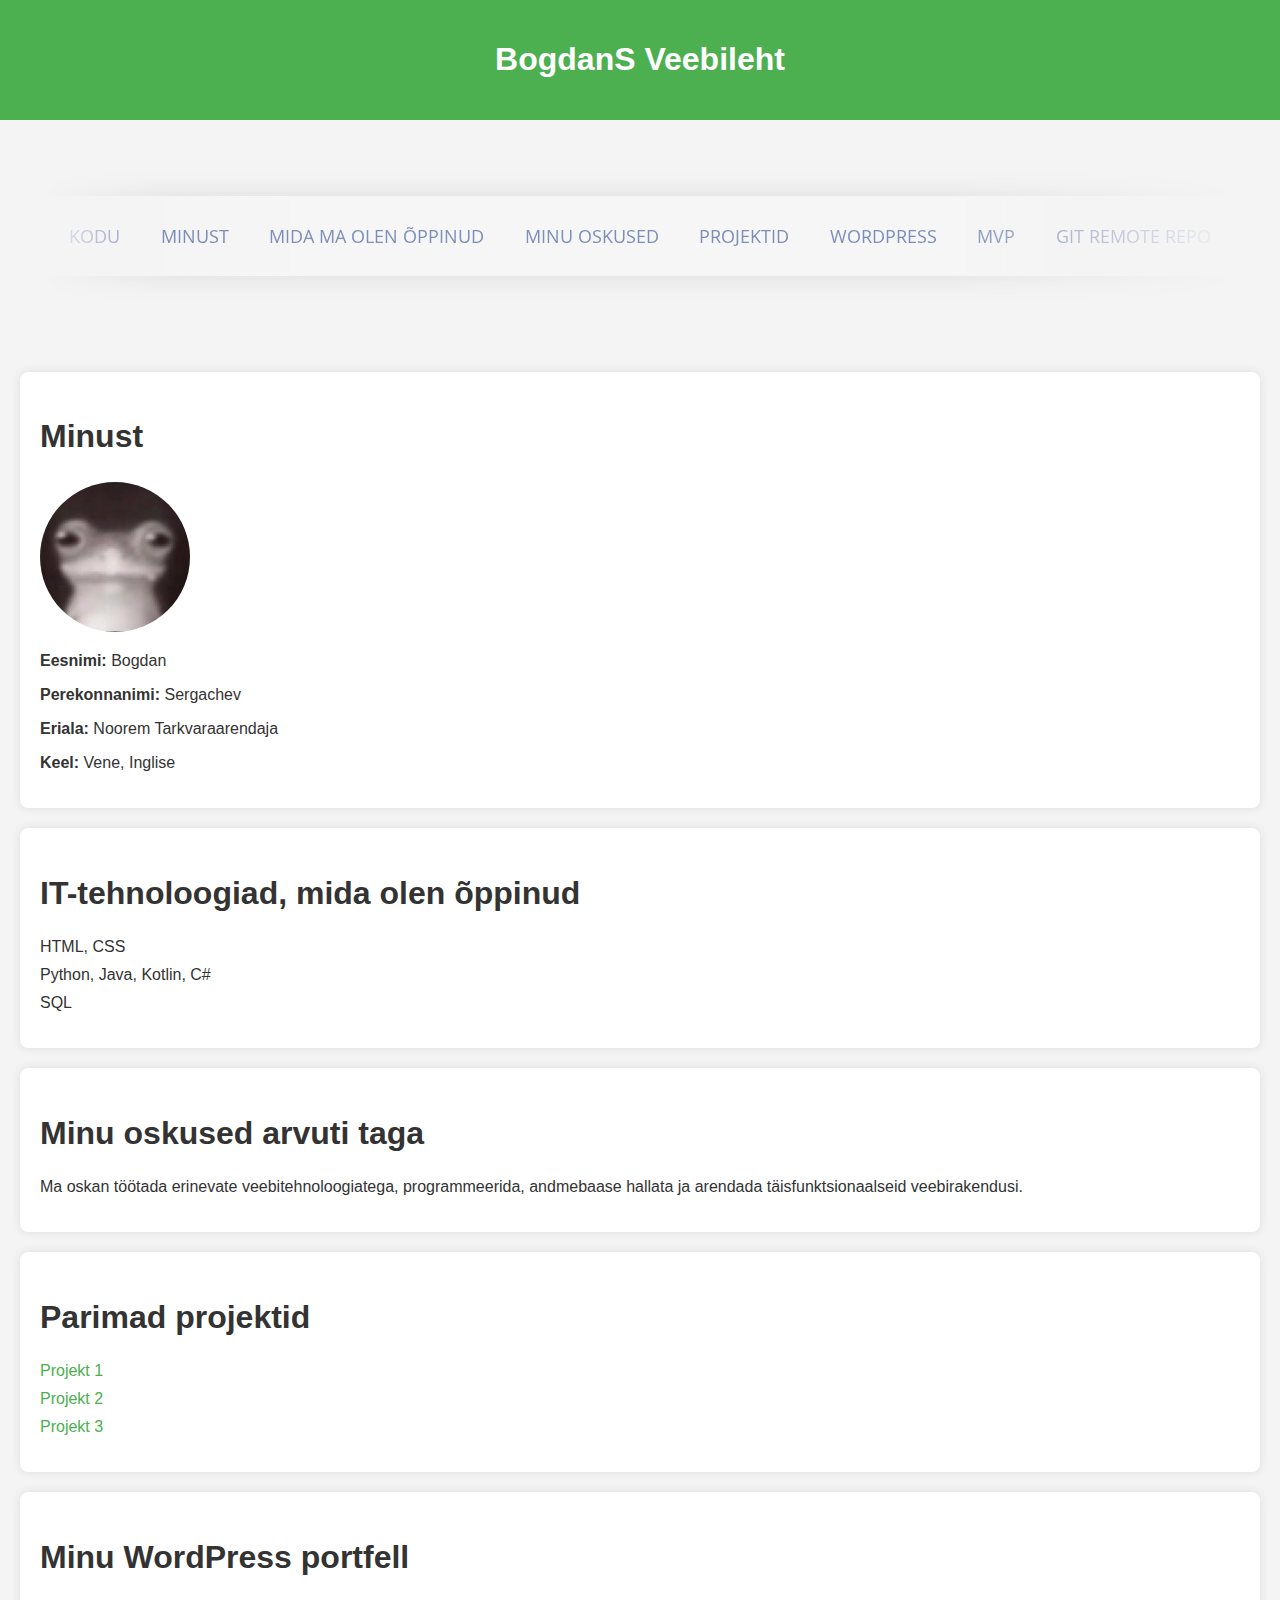
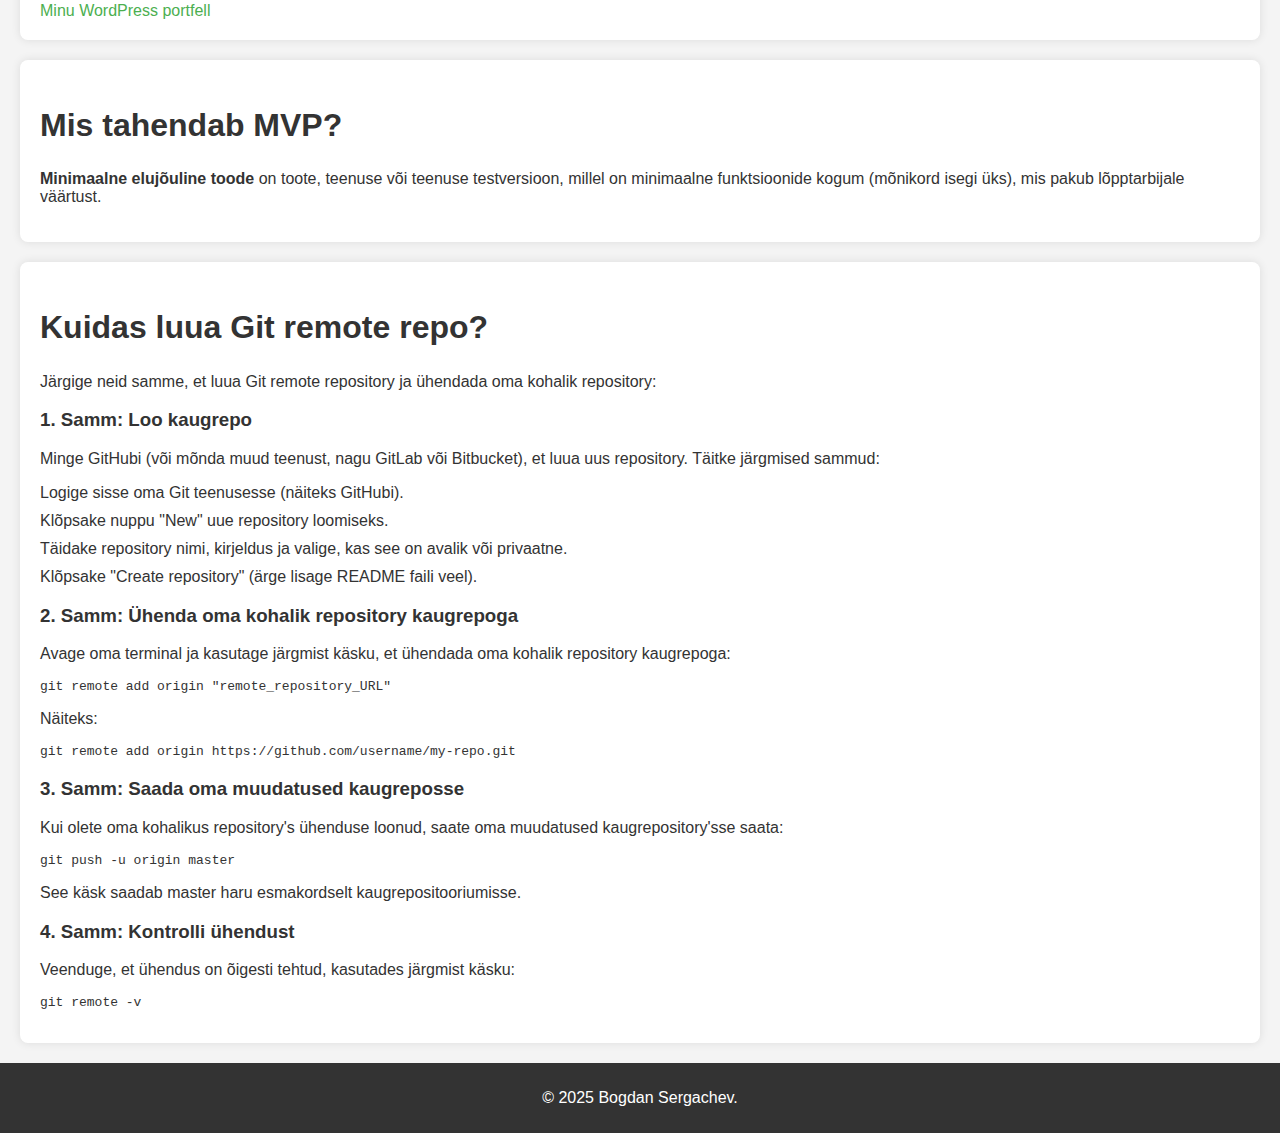
<file: index.html>
<!DOCTYPE html>
<html lang="et">
<head>
    <meta charset="UTF-8">
    <meta name="viewport" content="width=device-width, initial-scale=1.0">
    <title>Minu veebileht</title>
    <link rel="stylesheet" href="style.css">
</head>
<body>
    <header>
        <h1>BogdanS Veebileht</h1>

    </header>
    <nav>
        <ul>
            <li>
                <a href="#">Kodu</a>
            </li>
            <li>
                <a href="#about">Minust</a>
            </li>
            <li>
                <a href="#skills">Mida ma olen õppinud</a>
            </li>
            <li>
                <a href="#abilities">Minu oskused</a>
            </li>
            <li>
                <a href="#projects">Projektid</a>
            </li>
            <li>
                <a href="#portfolio">Wordpress</a>
            </li>
            <li>
                <a href="#MVP">MVP</a>
            </li>
            <li>
                <a href="#git-remote-repo">Git remote repo</a>
            </li>
        </ul>
    </nav>

    <section id="about">
        <h2>Minust</h2>
        <img src="pilt.jpg" alt="Minu pilt" id="profile-pic">
        <p><strong>Eesnimi:</strong> Bogdan</p>
        <p><strong>Perekonnanimi:</strong> Sergachev</p>
        <p><strong>Eriala:</strong> Noorem Tarkvaraarendaja</p>
        <p><strong>Keel:</strong> Vene, Inglise</p>
    </section>

    <section id="skills">
        <h2>IT-tehnoloogiad, mida olen õppinud</h2>
        <ul>
            <li>HTML, CSS</li>
            <li>Python, Java, Kotlin, C#</li>
            <li>SQL</li>
        </ul>
    </section>

    <section id="abilities">
        <h2>Minu oskused arvuti taga</h2>
        <p>Ma oskan töötada erinevate veebitehnoloogiatega, programmeerida, andmebaase hallata ja arendada täisfunktsionaalseid veebirakendusi.</p>
    </section>

    <section id="projects">
        <h2>Parimad projektid</h2>
        <ul>
            <li><a href="https://github.com/neflor1n/PracticeJava_">Projekt 1</a></li>
            <li><a href="https://github.com/neflor1n/secondMobileApp">Projekt 2</a></li>
            <li><a href="https://github.com/neflor1n/Kotlin-Learning">Projekt 3</a></li>
        </ul>
    </section>

    <section id="portfolio">
        <h2>Minu WordPress portfell</h2>
        <a href="https://bogdansergachev23.thkit.ee/wp/">Minu WordPress portfell</a>
    </section>

	<section id="MVP">
		<h2>Mis tahendab MVP?</h2>
		<p><strong>Minimaalne elujõuline toode </strong> on toote, teenuse või teenuse testversioon, millel on minimaalne funktsioonide kogum (mõnikord isegi üks), mis pakub lõpptarbijale väärtust.</p>
	</section>

<section id="git-remote-repo">
        <h2>Kuidas luua Git remote repo?</h2>
        <p>Järgige neid samme, et luua Git remote repository ja ühendada oma kohalik repository:</p>

        <h3>1. Samm: Loo kaugrepo</h3>
        <p>Minge GitHubi (või mõnda muud teenust, nagu GitLab või Bitbucket), et luua uus repository. Täitke järgmised sammud:</p>
        <ul>
            <li>Logige sisse oma Git teenusesse (näiteks GitHubi).</li>
            <li>Klõpsake nuppu "New" uue repository loomiseks.</li>
            <li>Täidake repository nimi, kirjeldus ja valige, kas see on avalik või privaatne.</li>
            <li>Klõpsake "Create repository" (ärge lisage README faili veel).</li>
        </ul>
	 <h3>2. Samm: Ühenda oma kohalik repository kaugrepoga</h3>
        <p>Avage oma terminal ja kasutage järgmist käsku, et ühendada oma kohalik repository kaugrepoga:</p>
        <pre><code>git remote add origin "remote_repository_URL"</code></pre>
        <p>Näiteks:</p>
        <pre><code>git remote add origin https://github.com/username/my-repo.git</code></pre>
	
	<h3>3. Samm: Saada oma muudatused kaugreposse</h3>
        <p>Kui olete oma kohalikus repository's ühenduse loonud, saate oma muudatused kaugrepository'sse saata:</p>
        <pre><code>git push -u origin master</code></pre>
        <p>See käsk saadab master haru esmakordselt kaugrepositooriumisse.</p>

	<h3>4. Samm: Kontrolli ühendust</h3>
        <p>Veenduge, et ühendus on õigesti tehtud, kasutades järgmist käsku:</p>
        <pre><code>git remote -v</code></pre>
</section>
    <footer>
        <p>&copy; 2025 Bogdan Sergachev.</p>
    </footer>
</body>
</html>
</file>
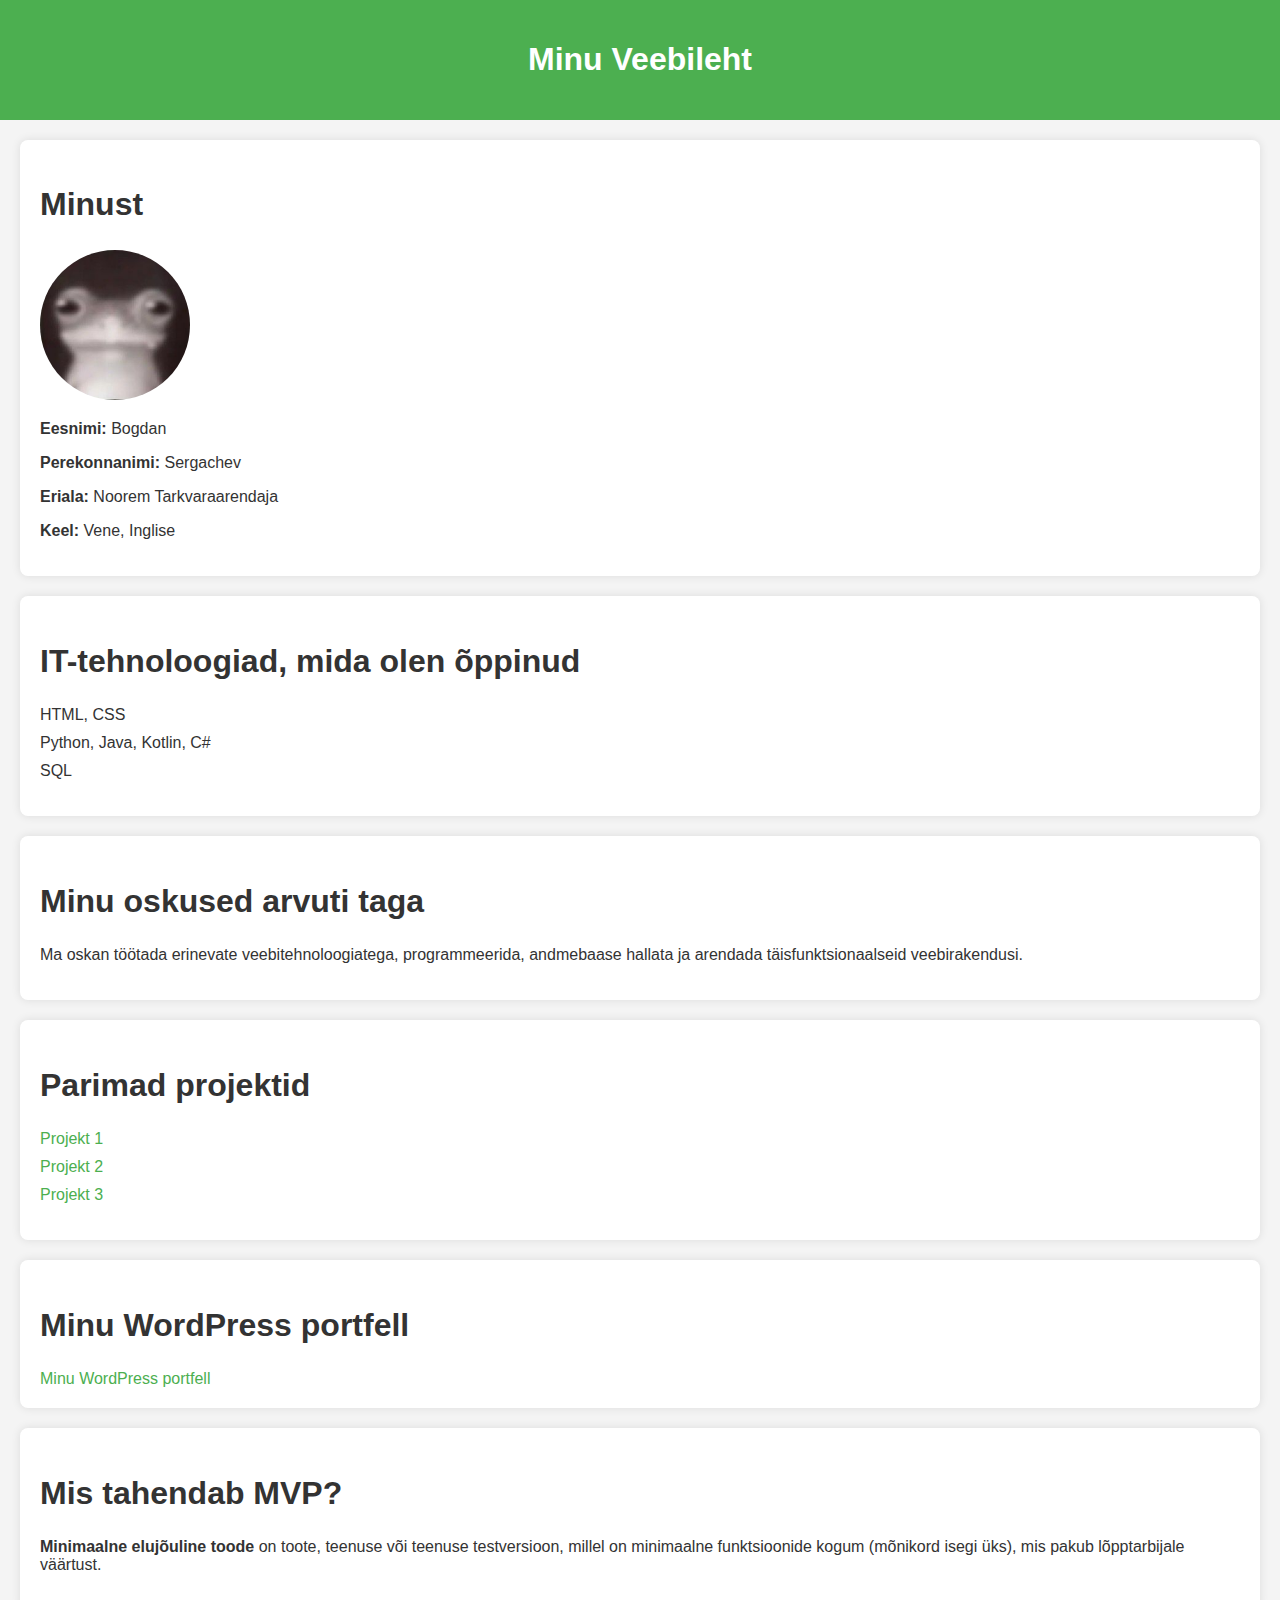
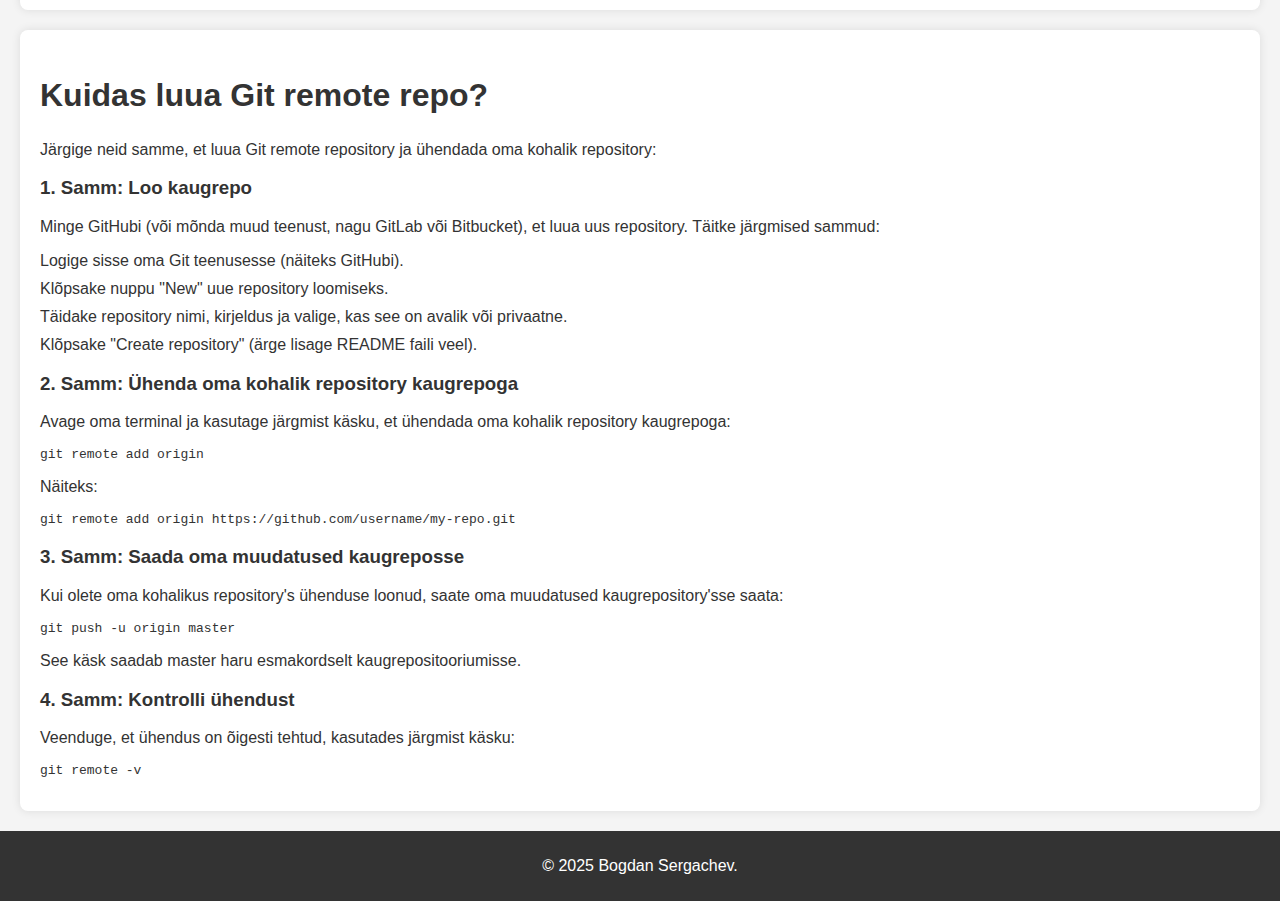
<file: tarkvaraa/index.html>
<!DOCTYPE html>
<html lang="et">
<head>
    <meta charset="UTF-8">
    <meta name="viewport" content="width=device-width, initial-scale=1.0">
    <title>Minu veebileht</title>
    <link rel="stylesheet" href="style.css">
</head>
<body>
    <header>
        <h1>Minu Veebileht</h1>
    </header>
	
    <section id="about">
        <h2>Minust</h2>
        <img src="pilt.jpg" alt="Minu pilt" id="profile-pic">
        <p><strong>Eesnimi:</strong> Bogdan</p>
        <p><strong>Perekonnanimi:</strong> Sergachev</p>
        <p><strong>Eriala:</strong> Noorem Tarkvaraarendaja</p>
        <p><strong>Keel:</strong> Vene, Inglise</p>
    </section>

    <section id="skills">
        <h2>IT-tehnoloogiad, mida olen õppinud</h2>
        <ul>
            <li>HTML, CSS</li>
            <li>Python, Java, Kotlin, C#</li>
            <li>SQL</li>
        </ul>
    </section>

    <section id="abilities">
        <h2>Minu oskused arvuti taga</h2>
        <p>Ma oskan töötada erinevate veebitehnoloogiatega, programmeerida, andmebaase hallata ja arendada täisfunktsionaalseid veebirakendusi.</p>
    </section>

    <section id="projects">
        <h2>Parimad projektid</h2>
        <ul>
            <li><a href="https://github.com/neflor1n/PracticeJava_">Projekt 1</a></li>
            <li><a href="https://github.com/neflor1n/secondMobileApp">Projekt 2</a></li>
            <li><a href="https://github.com/neflor1n/Kotlin-Learning">Projekt 3</a></li>
        </ul>
    </section>

    <section id="portfolio">
        <h2>Minu WordPress portfell</h2>
        <a href="https://bogdansergachev23.thkit.ee/wp/">Minu WordPress portfell</a>
    </section>

	<section id="MVP">
		<h2>Mis tahendab MVP?</h2>
		<p><strong>Minimaalne elujõuline toode </strong> on toote, teenuse või teenuse testversioon, millel on minimaalne funktsioonide kogum (mõnikord isegi üks), mis pakub lõpptarbijale väärtust.</p>
	</section>

<section id="git-remote-repo">
        <h2>Kuidas luua Git remote repo?</h2>
        <p>Järgige neid samme, et luua Git remote repository ja ühendada oma kohalik repository:</p>

        <h3>1. Samm: Loo kaugrepo</h3>
        <p>Minge GitHubi (või mõnda muud teenust, nagu GitLab või Bitbucket), et luua uus repository. Täitke järgmised sammud:</p>
        <ul>
            <li>Logige sisse oma Git teenusesse (näiteks GitHubi).</li>
            <li>Klõpsake nuppu "New" uue repository loomiseks.</li>
            <li>Täidake repository nimi, kirjeldus ja valige, kas see on avalik või privaatne.</li>
            <li>Klõpsake "Create repository" (ärge lisage README faili veel).</li>
        </ul>
	 <h3>2. Samm: Ühenda oma kohalik repository kaugrepoga</h3>
        <p>Avage oma terminal ja kasutage järgmist käsku, et ühendada oma kohalik repository kaugrepoga:</p>
        <pre><code>git remote add origin <remote_repository_URL></code></pre>
        <p>Näiteks:</p>
        <pre><code>git remote add origin https://github.com/username/my-repo.git</code></pre>
	
	<h3>3. Samm: Saada oma muudatused kaugreposse</h3>
        <p>Kui olete oma kohalikus repository's ühenduse loonud, saate oma muudatused kaugrepository'sse saata:</p>
        <pre><code>git push -u origin master</code></pre>
        <p>See käsk saadab master haru esmakordselt kaugrepositooriumisse.</p>

	<h3>4. Samm: Kontrolli ühendust</h3>
        <p>Veenduge, et ühendus on õigesti tehtud, kasutades järgmist käsku:</p>
        <pre><code>git remote -v</code></pre>
</section>
    <footer>
        <p>&copy; 2025 Bogdan Sergachev.</p>
    </footer>
</body>
</html>
</file>
<file: style.css>
@import url(https://fonts.googleapis.com/css?family=Open+Sans);


body {
    font-family: Arial, sans-serif;
    margin: 0;
    padding: 0;
    background-color: #f4f4f4;
    color: #333;
}

header {
    background-color: #4CAF50;
    color: white;
    padding: 20px;
    text-align: center;
}

h1, h2 {
    font-size: 2rem;
}

section {
    margin: 20px;
    padding: 20px;
    background-color: white;
    border-radius: 8px;
    box-shadow: 0 0 10px rgba(0, 0, 0, 0.1);
}

#profile-pic {
    width: 150px;
    border-radius: 50%;
}

ul {
    list-style-type: none;
    padding: 0;
}

ul li {
    margin: 10px 0;
}

a {
    color: #4CAF50;
    text-decoration: none;
}

a:hover {
    text-decoration: underline;
}

footer {
    background-color: #333;
    color: white;
    text-align: center;
    padding: 10px;
    margin-top: auto; 
}



nav {
  max-width: 1200px;
  mask-image: linear-gradient(90deg, rgba(255, 255, 255, 0) 0%, #ffffff 10%, #ffffff 75%, rgba(255, 255, 255, 0) 100%);
  margin: 0 auto;
  padding: 60px 0;
}

nav ul {
  text-align: center;
  background: linear-gradient(90deg, rgba(255, 255, 255, 0) 0%, rgba(255, 255, 255, 0.2) 25%, rgba(255, 255, 255, 0.2) 75%, rgba(255, 255, 255, 0) 100%);
  box-shadow: 0 0 25px rgba(0, 0, 0, 0.1), inset 0 0 1px rgba(255, 255, 255, 0.6);
}

nav ul li {
  display: inline-block;
}

nav ul li a {
  padding: 18px;
  font-family: "Open Sans";
  text-transform:uppercase;
  color: rgba(0, 35, 122, 0.5);
  font-size: 18px;
  text-decoration: none;
  display: block;
}

nav ul li a:hover {
  box-shadow: 0 0 10px rgba(0, 0, 0, 0.1), inset 0 0 1px rgba(255, 255, 255, 0.6);
  background: rgba(255, 255, 255, 0.1);
  color: rgba(0, 35, 122, 0.7);
}
</file>
<file: tarkvaraa/style.css>
body {
    font-family: Arial, sans-serif;
    margin: 0;
    padding: 0;
    background-color: #f4f4f4;
    color: #333;
}

header {
    background-color: #4CAF50;
    color: white;
    padding: 20px;
    text-align: center;
}

h1, h2 {
    font-size: 2rem;
}

section {
    margin: 20px;
    padding: 20px;
    background-color: white;
    border-radius: 8px;
    box-shadow: 0 0 10px rgba(0, 0, 0, 0.1);
}

#profile-pic {
    width: 150px;
    border-radius: 50%;
}

ul {
    list-style-type: none;
    padding: 0;
}

ul li {
    margin: 10px 0;
}

a {
    color: #4CAF50;
    text-decoration: none;
}

a:hover {
    text-decoration: underline;
}

footer {
    background-color: #333;
    color: white;
    text-align: center;
    padding: 10px;
    margin-top: auto; 
}
</file>
